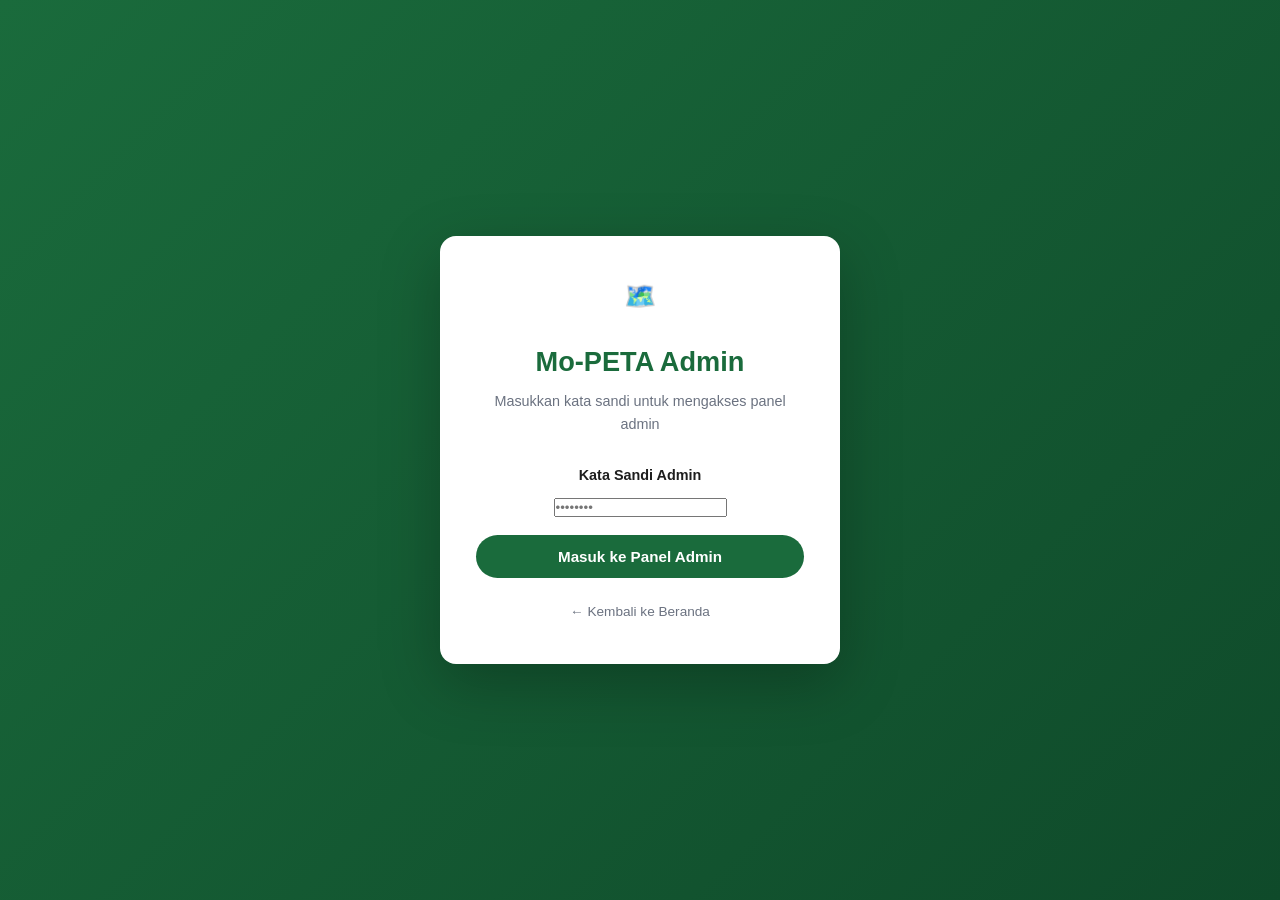
<file: admin.html>
<!DOCTYPE html>
<html lang="id">
<head>
  <meta charset="UTF-8" />
  <meta name="viewport" content="width=device-width, initial-scale=1.0" />
  <title>Admin Panel | Mo-PETA</title>
  <link rel="stylesheet" href="style.css" />
</head>
<body>

  <!-- LOGIN SCREEN -->
  <div id="loginScreen" class="admin-login-screen">
    <div class="admin-login-card">
      <div class="admin-login-logo">
        <div class="logo-icon" style="width:52px;height:52px;font-size:26px;margin:0 auto 12px;">🗺️</div>
        <h2>Mo-PETA Admin</h2>
        <p>Masukkan kata sandi untuk mengakses panel admin</p>
      </div>
      <div class="form-group" style="margin-bottom:16px;">
        <label for="adminPassword">Kata Sandi Admin</label>
        <input type="password" id="adminPassword" placeholder="••••••••" autocomplete="current-password" />
      </div>
      <div id="loginError" class="alert alert-error" style="display:none;margin-bottom:14px;">
        Kata sandi salah. Silakan coba lagi.
      </div>
      <button class="btn-submit" style="width:100%;" onclick="doLogin()">Masuk ke Panel Admin</button>
      <div style="margin-top:20px;text-align:center;">
        <a href="index.html" style="color:var(--text-muted);font-size:0.85rem;text-decoration:none;">← Kembali ke Beranda</a>
      </div>
    </div>
  </div>

  <!-- ADMIN PANEL (tersembunyi sampai login) -->
  <div id="adminPanel" style="display:none;">

    <!-- ADMIN NAV -->
    <nav style="background:var(--primary-dark);">
      <a href="index.html" class="nav-logo">
        <div class="logo-icon">🗺️</div>
        <span>Mo-PETA</span>
      </a>
      <div style="display:flex;align-items:center;gap:16px;">
        <span style="color:rgba(255,255,255,0.7);font-size:0.85rem;">🔐 Mode Admin</span>
        <button class="admin-logout-btn" onclick="doLogout()">Keluar</button>
      </div>
    </nav>

    <!-- ADMIN HEADER -->
    <div class="page-header">
      <h1>Panel Admin</h1>
      <p>Kelola dan perbarui status pesanan peta</p>
    </div>

    <!-- STATS BAR -->
    <div class="admin-stats-bar" id="adminStatsBar">
      <div class="stat-item"><div class="stat-num" id="statTotal">-</div><div class="stat-label">Total Pesanan</div></div>
      <div class="stat-item menunggu-stat"><div class="stat-num" id="statMenunggu">-</div><div class="stat-label">Menunggu</div></div>
      <div class="stat-item diproses-stat"><div class="stat-num" id="statDiproses">-</div><div class="stat-label">Diproses</div></div>
      <div class="stat-item selesai-stat"><div class="stat-num" id="statSelesai">-</div><div class="stat-label">Selesai</div></div>
      <div class="stat-item ditolak-stat"><div class="stat-num" id="statDitolak">-</div><div class="stat-label">Ditolak</div></div>
    </div>

    <!-- CONTROLS -->
    <div class="admin-controls">
      <div class="admin-search-row">
        <input type="text" id="adminSearch" placeholder="Cari nama, NIM, atau ID pesanan..." oninput="filterTable()" />
        <select id="filterStatus" onchange="filterTable()">
          <option value="">Semua Status</option>
          <option value="Menunggu">⏳ Menunggu</option>
          <option value="Diproses">⚙️ Diproses</option>
          <option value="Selesai">✅ Selesai</option>
          <option value="Ditolak">❌ Ditolak</option>
        </select>
      </div>
      <div style="display:flex;align-items:center;gap:10px;">
        <span class="realtime-indicator" style="font-size:0.8rem;">🟢 <span>Real-time aktif</span></span>
        <button class="btn-search" onclick="loadAllPesanan()">↻ Muat Ulang</button>
      </div>
    </div>

    <!-- TABLE -->
    <div class="admin-table-wrap">
      <div id="adminTableContainer">
        <div class="empty-state" style="padding:60px 0;">
          <div class="empty-icon">⏳</div>
          <p>Memuat data pesanan...</p>
        </div>
      </div>
    </div>

  </div>

  <!-- MODAL UBAH STATUS -->
  <div id="statusModal" class="modal-overlay" onclick="closeModal(event)">
    <div class="modal-card">
      <div class="modal-header">
        <h3>Ubah Status Pesanan</h3>
        <button class="modal-close" onclick="closeModal()">✕</button>
      </div>
      <div class="modal-body">
        <p style="font-size:0.85rem;color:var(--text-muted);margin-bottom:6px;">ID Pesanan</p>
        <p style="font-family:monospace;font-size:1.1rem;font-weight:700;color:var(--primary);letter-spacing:2px;margin-bottom:20px;" id="modalOrderId"></p>
        <p style="font-size:0.85rem;color:var(--text-muted);margin-bottom:6px;">Nama Pemesan</p>
        <p style="font-weight:600;margin-bottom:20px;" id="modalNama"></p>
        <div class="form-group">
          <label>Status Baru</label>
          <div class="status-btn-group">
            <button class="status-btn menunggu-btn" onclick="setStatus('Menunggu')">⏳ Menunggu</button>
            <button class="status-btn diproses-btn" onclick="setStatus('Diproses')">⚙️ Diproses</button>
            <button class="status-btn selesai-btn" onclick="setStatus('Selesai')">✅ Selesai</button>
            <button class="status-btn ditolak-btn" onclick="setStatus('Ditolak')">❌ Ditolak</button>
          </div>
        </div>
        <div id="modalMsg" style="margin-top:12px;"></div>
      </div>
    </div>
  </div>

  <!-- Supabase CDN -->
  <!-- <script src="https://cdn.jsdelivr.net/npm/@supabase/supabase-js@2"></script>
  <script src="config.js"></script>
  <script src="script.js"></script>
  <script src="admin.js"></script> -->
</body>
</html>
</file>
<file: style.css>
* {
  margin: 0;
  padding: 0;
  box-sizing: border-box;
}

:root {
  --primary: #1a6b3c;
  --primary-dark: #145230;
  --primary-light: #e8f5ee;
  --accent: #f4a61d;
  --text: #1e1e1e;
  --text-muted: #6b7280;
  --bg: #f9fafb;
  --white: #ffffff;
  --border: #e5e7eb;
  --shadow: 0 2px 12px rgba(0,0,0,0.08);
  --radius: 12px;
}

body {
  font-family: 'Segoe UI', Tahoma, Geneva, Verdana, sans-serif;
  color: var(--text);
  background: var(--bg);
  line-height: 1.6;
}

/* ===== NAVBAR ===== */
nav {
  background: var(--primary);
  padding: 0 5%;
  display: flex;
  align-items: center;
  justify-content: space-between;
  position: sticky;
  top: 0;
  z-index: 100;
  box-shadow: 0 2px 10px rgba(0,0,0,0.15);
}

.nav-logo {
  display: flex;
  align-items: center;
  gap: 10px;
  text-decoration: none;
  padding: 14px 0;
}

.nav-logo .logo-icon {
  width: 38px;
  height: 38px;
  background: var(--accent);
  border-radius: 8px;
  display: flex;
  align-items: center;
  justify-content: center;
  font-size: 20px;
}

.nav-logo span {
  color: var(--white);
  font-size: 1.4rem;
  font-weight: 700;
  letter-spacing: 1px;
}

.nav-links {
  display: flex;
  gap: 4px;
  list-style: none;
}

.nav-links a {
  color: rgba(255,255,255,0.85);
  text-decoration: none;
  padding: 10px 18px;
  border-radius: 8px;
  font-weight: 500;
  transition: all 0.2s;
  font-size: 0.95rem;
}

.nav-links a:hover,
.nav-links a.active {
  background: rgba(255,255,255,0.15);
  color: var(--white);
}

/* ===== HERO ===== */
.hero {
  background: linear-gradient(135deg, var(--primary) 0%, #0f4a2a 100%);
  color: var(--white);
  padding: 80px 5% 90px;
  text-align: center;
  position: relative;
  overflow: hidden;
}

.hero::before {
  content: '';
  position: absolute;
  inset: 0;
  background: url("data:image/svg+xml,%3Csvg width='60' height='60' viewBox='0 0 60 60' xmlns='http://www.w3.org/2000/svg'%3E%3Cg fill='none' fill-rule='evenodd'%3E%3Cg fill='%23ffffff' fill-opacity='0.04'%3E%3Ccircle cx='30' cy='30' r='2'/%3E%3C/g%3E%3C/g%3E%3C/svg%3E");
}

.hero-content {
  position: relative;
  max-width: 700px;
  margin: 0 auto;
}

.hero-badge {
  display: inline-block;
  background: rgba(244,166,29,0.2);
  border: 1px solid rgba(244,166,29,0.5);
  color: var(--accent);
  padding: 6px 16px;
  border-radius: 50px;
  font-size: 0.85rem;
  font-weight: 600;
  margin-bottom: 20px;
  letter-spacing: 0.5px;
}

.hero h1 {
  font-size: 3rem;
  font-weight: 800;
  margin-bottom: 16px;
  line-height: 1.2;
}

.hero h1 span {
  color: var(--accent);
}

.hero p {
  font-size: 1.1rem;
  color: rgba(255,255,255,0.8);
  margin-bottom: 36px;
  max-width: 500px;
  margin-left: auto;
  margin-right: auto;
}

.btn-primary {
  display: inline-block;
  background: var(--accent);
  color: var(--text);
  padding: 14px 36px;
  border-radius: 50px;
  text-decoration: none;
  font-weight: 700;
  font-size: 1rem;
  transition: all 0.3s;
  border: none;
  cursor: pointer;
  box-shadow: 0 4px 15px rgba(244,166,29,0.4);
}

.btn-primary:hover {
  background: #e09510;
  transform: translateY(-2px);
  box-shadow: 0 6px 20px rgba(244,166,29,0.5);
}

/* ===== ABOUT ===== */
.about {
  padding: 70px 5%;
  max-width: 1500px;
  margin: 0 auto;
  text-align: center;
}

.section-label {
  color: var(--primary);
  font-size: 0.85rem;
  font-weight: 700;
  letter-spacing: 2px;
  text-transform: uppercase;
  margin-bottom: 10px;
}

.section-title {
  font-size: 2rem;
  font-weight: 800;
  margin-bottom: 16px;
  color: var(--text);
}

.section-desc {
  color: var(--text-muted);
  font-size: 1rem;
  max-width: 600px;
  margin: 0 auto 50px;
}

.about-cards {
  display: grid;
  grid-template-columns: repeat(auto-fit, minmax(220px, 1fr));
  gap: 24px;
}

.about-card {
  background: var(--white);
  border-radius: var(--radius);
  padding: 32px 24px;
  box-shadow: var(--shadow);
  border: 1px solid var(--border);
  transition: transform 0.2s;
}

.about-card:hover {
  transform: translateY(-4px);
}

.about-card .icon {
  font-size: 2.2rem;
  margin-bottom: 14px;
}

.about-card h3 {
  font-size: 1.05rem;
  font-weight: 700;
  margin-bottom: 8px;
  color: var(--primary);
}

.about-card p {
  font-size: 0.9rem;
  color: var(--text-muted);
}

/* ===== GALLERY / MAP EXAMPLES ===== */
.gallery {
  background: var(--primary-light);
  padding: 70px 5%;
}

.gallery-header {
  text-align: center;
  margin-bottom: 40px;
}

.gallery-scroll-wrap {
  position: relative;
}

.gallery-track {
  display: flex;
  gap: 20px;
  overflow-x: auto;
  scroll-snap-type: x mandatory;
  padding-bottom: 16px;
  scrollbar-width: thin;
  scrollbar-color: var(--primary) var(--border);
}

.gallery-track::-webkit-scrollbar {
  height: 6px;
}

.gallery-track::-webkit-scrollbar-track {
  background: var(--border);
  border-radius: 10px;
}

.gallery-track::-webkit-scrollbar-thumb {
  background: var(--primary);
  border-radius: 10px;
}

.map-card {
  flex: 0 0 650px;
  scroll-snap-align: start;
  background: var(--white);
  border-radius: var(--radius);
  overflow: hidden;
  box-shadow: var(--shadow);
  border: 1px solid var(--border);
  transition: transform 0.2s;
}

.map-card:hover {
  transform: translateY(-4px);
}

.map-img-wrap {
  width: 100%;
  height: 90%;
  background: #d1e7da;
  display: flex;
  align-items: center;
  justify-content: center;
  overflow: hidden;
}

.map-img-wrap img {
  width: 100%;
  height: 100%;
  object-fit: cover;
}

.map-img-placeholder {
  color: var(--primary);
  font-size: 5rem;
  opacity: 1;
}

.map-info {
  padding: 5px 16px;
  text-align: center;
}

.map-info h4 {
  font-size: 0.9rem;
  font-weight: 700;
  color: var(--text);
}

.map-info span {
  font-size: 0.8rem;
  color: var(--text-muted);
}

/* ===== CTA ===== */
.cta {
  text-align: center;
  padding: 70px 5%;
  max-width: 700px;
  margin: 0 auto;
}

.cta h2 {
  font-size: 2rem;
  font-weight: 800;
  margin-bottom: 12px;
}

.cta p {
  color: var(--text-muted);
  margin-bottom: 30px;
}

/* ===== FOOTER ===== */
footer {
  background: var(--primary-dark);
  color: rgba(255,255,255,0.8);
  padding: 40px 5%;
  text-align: center;
}

footer .footer-brand {
  font-size: 1.3rem;
  font-weight: 700;
  color: var(--white);
  margin-bottom: 8px;
}

footer p {
  font-size: 0.9rem;
  margin-bottom: 24px;
}

.footer-contacts {
  display: flex;
  justify-content: center;
  gap: 20px;
  flex-wrap: wrap;
  margin-bottom: 24px;
}

.contact-btn {
  display: inline-flex;
  align-items: center;
  gap: 8px;
  padding: 10px 22px;
  border-radius: 50px;
  text-decoration: none;
  font-weight: 600;
  font-size: 0.9rem;
  transition: all 0.2s;
}

.contact-btn.wa {
  background: #128C7E;
  color: var(--white);
}

.contact-btn.wa:hover {
  background: #1ebe5d;
  transform: translateY(-2px);
}

.contact-btn.ig {
  background: linear-gradient(45deg, #f09433, #e6683c, #dc2743, #cc2366, #bc1888);
  color: var(--white);
}

.contact-btn.ig:hover {
  opacity: 0.9;
  transform: translateY(-2px);
}

footer .copyright {
  font-size: 0.8rem;
  color: rgba(255,255,255,0.4);
  margin-top: 16px;
}

/* ===== FORM PAGE ===== */
.page-header {
  background: linear-gradient(135deg, var(--primary), #0f4a2a);
  color: var(--white);
  padding: 50px 5% 60px;
  text-align: center;
}

.page-header h1 {
  font-size: 2.2rem;
  font-weight: 800;
  margin-bottom: 8px;
}

.page-header p {
  color: rgba(255,255,255,0.8);
  font-size: 1rem;
}

.form-section {
  padding: 50px 5%;
  max-width: 680px;
  margin: 0 auto;
}

.form-card {
  background: var(--white);
  border-radius: var(--radius);
  padding: 36px;
  box-shadow: var(--shadow);
  border: 1px solid var(--border);
}

.form-group {
  margin-bottom: 22px;
}

label {
  display: block;
  font-weight: 600;
  font-size: 0.9rem;
  margin-bottom: 7px;
  color: var(--text);
}

label .required {
  color: #ef4444;
  margin-left: 3px;
}

input[type="text"],
input[type="email"],
select,
textarea {
  width: 100%;
  padding: 11px 14px;
  border: 1.5px solid var(--border);
  border-radius: 8px;
  font-size: 0.95rem;
  color: var(--text);
  background: var(--white);
  transition: border-color 0.2s;
  font-family: inherit;
}

input:focus,
select:focus,
textarea:focus {
  outline: none;
  border-color: var(--primary);
  box-shadow: 0 0 0 3px rgba(26,107,60,0.1);
}

.radio-group {
  display: flex;
  gap: 16px;
  flex-wrap: wrap;
}

.radio-option {
  display: flex;
  align-items: center;
  gap: 8px;
  cursor: pointer;
  padding: 10px 16px;
  border: 1.5px solid var(--border);
  border-radius: 8px;
  transition: all 0.2s;
  flex: 1;
  min-width: 150px;
}

.radio-option:has(input:checked) {
  border-color: var(--primary);
  background: var(--primary-light);
}

.radio-option input[type="radio"] {
  accent-color: var(--primary);
  width: 16px;
  height: 16px;
}

.radio-option span {
  font-size: 0.9rem;
  font-weight: 500;
}

.conditional-section {
  background: var(--primary-light);
  border-radius: 10px;
  padding: 20px;
  border: 1px solid rgba(26,107,60,0.15);
  display: none;
}

.conditional-section.visible {
  display: block;
}

.wa-redirect-box {
  background: #e8f8f0;
  border: 1.5px solid #25d366;
  border-radius: 10px;
  padding: 20px 24px;
  text-align: center;
  display: none;
}

.wa-redirect-box.visible {
  display: block;
}

.wa-redirect-box p {
  color: var(--text-muted);
  margin-bottom: 16px;
  font-size: 0.95rem;
}

.btn-wa {
  display: inline-flex;
  align-items: center;
  gap: 8px;
  background: #25d366;
  color: var(--white);
  padding: 12px 28px;
  border-radius: 50px;
  text-decoration: none;
  font-weight: 700;
  font-size: 0.95rem;
  transition: all 0.2s;
}

.btn-wa:hover {
  background: #1ebe5d;
  transform: translateY(-2px);
}

.form-footer {
  display: flex;
  justify-content: flex-end;
  margin-top: 28px;
  border-top: 1px solid var(--border);
  padding-top: 24px;
}

.btn-submit {
  background: var(--primary);
  color: var(--white);
  border: none;
  padding: 13px 36px;
  border-radius: 50px;
  font-size: 0.95rem;
  font-weight: 700;
  cursor: pointer;
  transition: all 0.3s;
}

.btn-submit:hover {
  background: var(--primary-dark);
  transform: translateY(-2px);
  box-shadow: 0 4px 15px rgba(26,107,60,0.3);
}

.btn-submit:disabled {
  opacity: 0.6;
  cursor: not-allowed;
  transform: none;
}

/* ===== SUCCESS MESSAGE ===== */
.success-box {
  background: var(--primary-light);
  border: 1.5px solid var(--primary);
  border-radius: var(--radius);
  padding: 32px;
  text-align: center;
  display: none;
}

.success-box.visible {
  display: block;
}

.success-box .checkmark {
  font-size: 3rem;
  margin-bottom: 12px;
}

.success-box h3 {
  font-size: 1.3rem;
  font-weight: 800;
  color: var(--primary);
  margin-bottom: 8px;
}

.success-box p {
  color: var(--text-muted);
  font-size: 0.9rem;
  margin-bottom: 16px;
}

.order-id-display {
  background: var(--white);
  border: 2px dashed var(--primary);
  border-radius: 10px;
  padding: 16px;
  margin: 16px 0;
}

.order-id-display .id-label {
  font-size: 0.8rem;
  color: var(--text-muted);
  margin-bottom: 4px;
}

.order-id-display .id-value {
  font-size: 1.4rem;
  font-weight: 800;
  color: var(--primary);
  letter-spacing: 2px;
}

.btn-copy {
  background: var(--white);
  border: 1.5px solid var(--primary);
  color: var(--primary);
  padding: 8px 20px;
  border-radius: 50px;
  cursor: pointer;
  font-size: 0.85rem;
  font-weight: 600;
  transition: all 0.2s;
  margin-top: 8px;
}

.btn-copy:hover {
  background: var(--primary-light);
}

/* ===== TRACK ORDER PAGE ===== */
.track-section {
  padding: 50px 5%;
  max-width: 680px;
  margin: 0 auto;
}

.track-card {
  background: var(--white);
  border-radius: var(--radius);
  padding: 36px;
  box-shadow: var(--shadow);
  border: 1px solid var(--border);
  margin-bottom: 32px;
}

.track-card h3 {
  font-size: 1.1rem;
  font-weight: 700;
  margin-bottom: 20px;
  color: var(--primary);
  display: flex;
  align-items: center;
  gap: 8px;
}

.input-row {
  display: flex;
  gap: 12px;
}

.input-row input {
  flex: 1;
}

.btn-search {
  background: var(--primary);
  color: var(--white);
  border: none;
  padding: 11px 24px;
  border-radius: 8px;
  font-size: 0.95rem;
  font-weight: 700;
  cursor: pointer;
  transition: all 0.2s;
  white-space: nowrap;
}

.btn-search:hover {
  background: var(--primary-dark);
}

.result-box {
  margin-top: 24px;
  display: none;
}

.result-box.visible {
  display: block;
}

.status-badge {
  display: inline-flex;
  align-items: center;
  gap: 6px;
  padding: 6px 14px;
  border-radius: 50px;
  font-size: 0.82rem;
  font-weight: 700;
}

.status-badge.menunggu {
  background: #fef9c3;
  color: #92400e;
}

.status-badge.diproses {
  background: #dbeafe;
  color: #1e40af;
}

.status-badge.selesai {
  background: #dcfce7;
  color: #166534;
}

.status-badge.ditolak {
  background: #fee2e2;
  color: #991b1b;
}

.order-detail-card {
  border: 1px solid var(--border);
  border-radius: 10px;
  padding: 20px;
  background: var(--bg);
}

.order-detail-card .detail-row {
  display: flex;
  justify-content: space-between;
  align-items: flex-start;
  padding: 8px 0;
  border-bottom: 1px solid var(--border);
  font-size: 0.9rem;
}

.order-detail-card .detail-row:last-child {
  border-bottom: none;
}

.detail-row .label {
  color: var(--text-muted);
  font-weight: 500;
  min-width: 130px;
}

.detail-row .value {
  font-weight: 600;
  text-align: right;
}

.history-list {
  display: flex;
  flex-direction: column;
  gap: 12px;
}

.history-item {
  background: var(--white);
  border: 1px solid var(--border);
  border-radius: 10px;
  padding: 16px 20px;
  cursor: pointer;
  transition: all 0.2s;
}

.history-item:hover {
  border-color: var(--primary);
  box-shadow: 0 2px 8px rgba(26,107,60,0.1);
}

.history-item .h-top {
  display: flex;
  justify-content: space-between;
  align-items: center;
  margin-bottom: 8px;
}

.history-item .h-id {
  font-size: 0.95rem;
  font-weight: 700;
  color: var(--primary);
  font-family: monospace;
  letter-spacing: 1px;
}

.history-item .h-date {
  font-size: 0.8rem;
  color: var(--text-muted);
}

.history-detail {
  display: none;
  margin-top: 14px;
  padding-top: 14px;
  border-top: 1px solid var(--border);
}

.history-detail.open {
  display: block;
}

.history-detail .info-row {
  display: flex;
  justify-content: space-between;
  font-size: 0.88rem;
  padding: 4px 0;
  color: var(--text-muted);
}

.history-detail .info-row span:last-child {
  font-weight: 600;
  color: var(--text);
}

.history-detail .copy-id-btn {
  margin-top: 12px;
  background: var(--primary-light);
  border: 1.5px solid var(--primary);
  color: var(--primary);
  padding: 7px 18px;
  border-radius: 50px;
  cursor: pointer;
  font-size: 0.82rem;
  font-weight: 700;
  transition: all 0.2s;
}

.history-detail .copy-id-btn:hover {
  background: var(--primary);
  color: var(--white);
}

.nim-search-row {
  display: flex;
  gap: 12px;
  margin-bottom: 16px;
}

.nim-search-row input {
  flex: 1;
}

.empty-state {
  text-align: center;
  padding: 32px;
  color: var(--text-muted);
  font-size: 0.9rem;
}

.empty-state .empty-icon {
  font-size: 2.5rem;
  margin-bottom: 8px;
}

.alert {
  padding: 12px 16px;
  border-radius: 8px;
  font-size: 0.9rem;
  margin-top: 14px;
}

.alert-error {
  background: #fee2e2;
  color: #991b1b;
  border: 1px solid #fca5a5;
}

.alert-success {
  background: #dcfce7;
  color: #166534;
  border: 1px solid #86efac;
}

/* ===== RESPONSIVE ===== */
@media (max-width: 768px) {
  .hero h1 {
    font-size: 2.1rem;
  }

  .nav-links {
    gap: 2px;
  }

  .nav-links a {
    padding: 8px 12px;
    font-size: 0.85rem;
  }

  .form-card,
  .track-card {
    padding: 24px 18px;
  }

  .input-row {
    flex-direction: column;
  }

  .radio-group {
    flex-direction: column;
  }

  .radio-option {
    min-width: unset;
  }
}

/* ============================================================
   REAL-TIME INDICATOR
   ============================================================ */
.realtime-indicator {
  display: inline-flex;
  align-items: center;
  gap: 6px;
  background: #dcfce7;
  border: 1px solid #86efac;
  color: #166534;
  padding: 6px 14px;
  border-radius: 50px;
  font-size: 0.82rem;
  font-weight: 600;
  margin-bottom: 4px;
}

/* ============================================================
   ADMIN LOGIN SCREEN
   ============================================================ */
.admin-login-screen {
  min-height: 100vh;
  background: linear-gradient(135deg, var(--primary) 0%, #0f4a2a 100%);
  display: flex;
  align-items: center;
  justify-content: center;
  padding: 24px;
}

.admin-login-card {
  background: var(--white);
  border-radius: 16px;
  padding: 40px 36px;
  width: 100%;
  max-width: 400px;
  box-shadow: 0 20px 60px rgba(0,0,0,0.25);
}

.admin-login-logo {
  text-align: center;
  margin-bottom: 28px;
}

.admin-login-logo h2 {
  font-size: 1.7rem;
  font-weight: 800;
  color: var(--primary);
  margin-bottom: 6px;
}

.admin-login-logo p {
  color: var(--text-muted);
  font-size: 0.9rem;
}

.form-group {
  text-align: center;
}

.admin-logout-btn {
  background: rgba(255,255,255,0.15);
  border: 1px solid rgba(255,255,255,0.3);
  color: var(--white);
  padding: 7px 18px;
  border-radius: 50px;
  cursor: pointer;
  font-size: 0.85rem;
  font-weight: 600;
  transition: all 0.2s;
}

.admin-logout-btn:hover {
  background: rgba(255,255,255,0.25);
}

/* ============================================================
   ADMIN STATS BAR
   ============================================================ */
.admin-stats-bar {
  display: flex;
  gap: 0;
  background: var(--white);
  border-bottom: 1px solid var(--border);
  padding: 0 5%;
  flex-wrap: wrap;
}

.stat-item {
  padding: 18px 32px;
  text-align: center;
  border-right: 1px solid var(--border);
  min-width: 110px;
}

.stat-item:last-child {
  border-right: none;
}

.stat-num {
  font-size: 1.7rem;
  font-weight: 800;
  color: var(--primary);
  line-height: 1;
  margin-bottom: 4px;
}

.stat-label {
  font-size: 0.78rem;
  color: var(--text-muted);
  font-weight: 600;
  text-transform: uppercase;
  letter-spacing: 0.5px;
}

.menunggu-stat .stat-num { color: #92400e; }
.diproses-stat .stat-num { color: #1e40af; }
.selesai-stat  .stat-num { color: #166534; }
.ditolak-stat  .stat-num { color: #991b1b; }

/* ============================================================
   ADMIN CONTROLS & TABLE
   ============================================================ */
.admin-controls {
  padding: 18px 5%;
  background: var(--white);
  border-bottom: 1px solid var(--border);
  display: flex;
  align-items: center;
  justify-content: space-between;
  gap: 16px;
  flex-wrap: wrap;
}

.admin-search-row {
  display: flex;
  gap: 12px;
  flex: 1;
  min-width: 260px;
}

.admin-search-row input {
  flex: 1;
}

.admin-search-row select {
  min-width: 160px;
}

.admin-table-wrap {
  padding: 24px 5%;
  overflow-x: auto;
}

.admin-table {
  width: 100%;
  border-collapse: collapse;
  font-size: 0.9rem;
  background: var(--white);
  border-radius: var(--radius);
  overflow: hidden;
  box-shadow: var(--shadow);
}

.admin-table thead tr {
  background: var(--primary);
  color: var(--white);
}

.admin-table thead th {
  padding: 14px 16px;
  text-align: left;
  font-size: 0.82rem;
  font-weight: 700;
  letter-spacing: 0.5px;
  white-space: nowrap;
}

.admin-table tbody tr {
  border-bottom: 1px solid var(--border);
  transition: background 0.15s;
}

.admin-table tbody tr:last-child {
  border-bottom: none;
}

.admin-table tbody tr:hover {
  background: var(--primary-light);
}

.admin-table td {
  padding: 13px 16px;
  vertical-align: middle;
}

.order-id-cell {
  font-family: monospace;
  font-size: 0.88rem;
  font-weight: 700;
  color: var(--primary);
  letter-spacing: 1px;
  background: var(--primary-light);
  padding: 4px 10px;
  border-radius: 6px;
}

.td-nama {
  font-weight: 600;
  color: var(--text);
}

.td-sub {
  font-size: 0.8rem;
  color: var(--text-muted);
  margin-top: 2px;
}

.btn-ubah-status {
  background: var(--white);
  border: 1.5px solid var(--primary);
  color: var(--primary);
  padding: 7px 14px;
  border-radius: 8px;
  cursor: pointer;
  font-size: 0.82rem;
  font-weight: 700;
  transition: all 0.2s;
  white-space: nowrap;
}

.btn-ubah-status:hover {
  background: var(--primary);
  color: var(--white);
}

/* ============================================================
   MODAL UBAH STATUS
   ============================================================ */
.modal-overlay {
  position: fixed;
  inset: 0;
  background: rgba(0,0,0,0.5);
  display: flex;
  align-items: center;
  justify-content: center;
  z-index: 1000;
  padding: 20px;
  opacity: 0;
  pointer-events: none;
  transition: opacity 0.25s;
}

.modal-overlay.open {
  opacity: 1;
  pointer-events: all;
}

.modal-card {
  background: var(--white);
  border-radius: 16px;
  width: 100%;
  max-width: 460px;
  box-shadow: 0 20px 60px rgba(0,0,0,0.2);
  transform: translateY(20px);
  transition: transform 0.25s;
}

.modal-overlay.open .modal-card {
  transform: translateY(0);
}

.modal-header {
  display: flex;
  justify-content: space-between;
  align-items: center;
  padding: 20px 24px 16px;
  border-bottom: 1px solid var(--border);
}

.modal-header h3 {
  font-size: 1.1rem;
  font-weight: 700;
  color: var(--primary);
}

.modal-close {
  background: none;
  border: none;
  font-size: 1.1rem;
  cursor: pointer;
  color: var(--text-muted);
  padding: 4px 8px;
  border-radius: 6px;
  transition: background 0.2s;
}

.modal-close:hover {
  background: var(--border);
}

.modal-body {
  padding: 20px 24px 24px;
}

.status-btn-group {
  display: grid;
  grid-template-columns: 1fr 1fr;
  gap: 10px;
  margin-top: 8px;
}

.status-btn {
  padding: 12px;
  border-radius: 10px;
  border: 2px solid transparent;
  cursor: pointer;
  font-size: 0.9rem;
  font-weight: 700;
  transition: all 0.2s;
}

.menunggu-btn { background: #fef9c3; color: #92400e; border-color: #fde68a; }
.menunggu-btn:hover { background: #fde68a; }

.diproses-btn { background: #dbeafe; color: #1e40af; border-color: #93c5fd; }
.diproses-btn:hover { background: #93c5fd; }

.selesai-btn { background: #dcfce7; color: #166534; border-color: #86efac; }
.selesai-btn:hover { background: #86efac; }

.ditolak-btn { background: #fee2e2; color: #991b1b; border-color: #fca5a5; }
.ditolak-btn:hover { background: #fca5a5; }

/* ============================================================
   ADMIN RESPONSIVE
   ============================================================ */
@media (max-width: 768px) {
  .admin-stats-bar {
    padding: 0 4%;
  }

  .stat-item {
    padding: 14px 16px;
    min-width: 80px;
  }

  .stat-num {
    font-size: 1.3rem;
  }

  .admin-controls {
    flex-direction: column;
    align-items: stretch;
  }

  .admin-search-row {
    flex-direction: column;
  }

  .status-btn-group {
    grid-template-columns: 1fr 1fr;
  }
}
</file>
